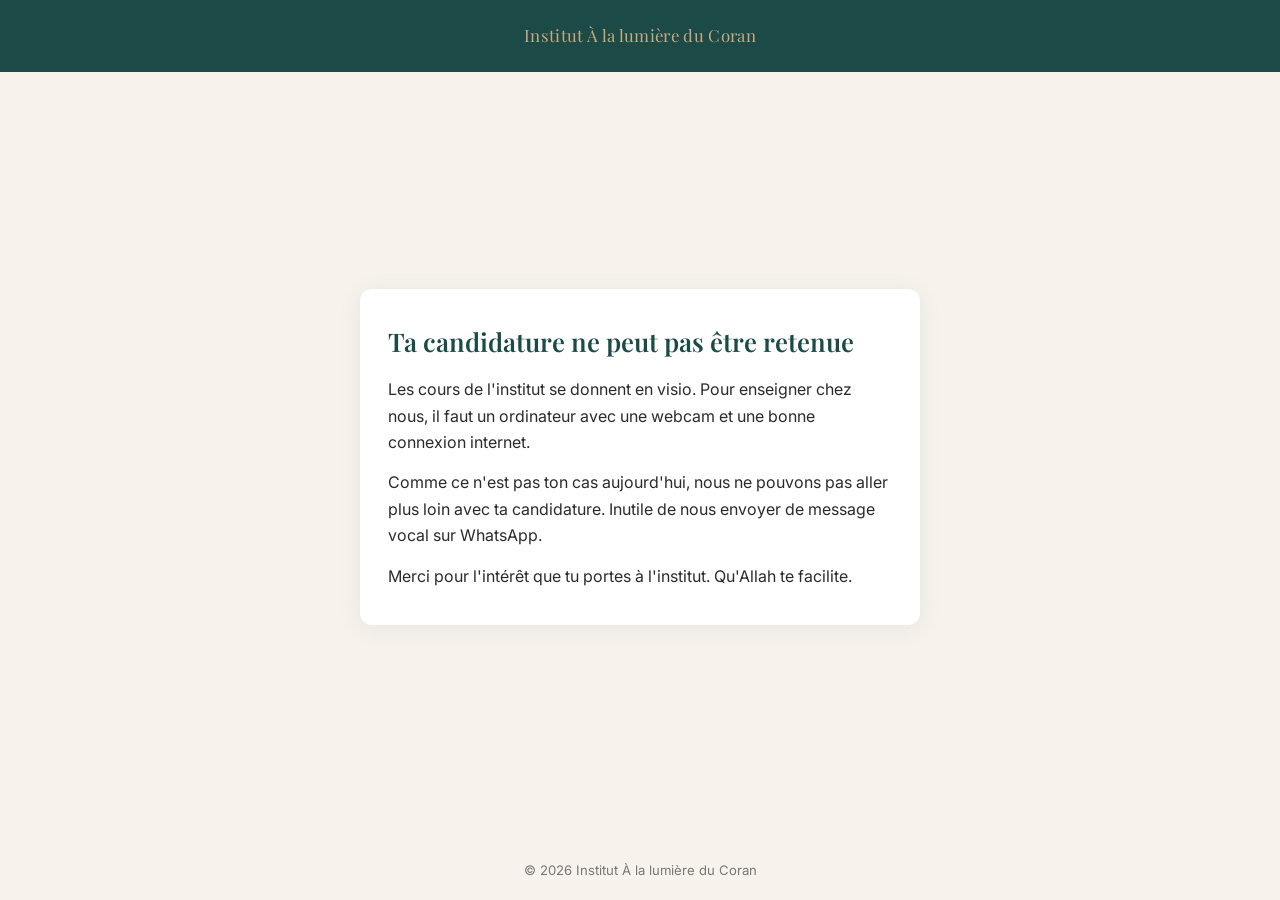
<file: non-retenu.html>
<!DOCTYPE html>
<html lang="fr">
<head>
  <meta charset="UTF-8">
  <meta name="viewport" content="width=device-width, initial-scale=1.0">
  <meta name="robots" content="noindex">
  <title>Candidature non retenue — Institut À la lumière du Coran</title>
  <link href="https://fonts.googleapis.com/css2?family=Playfair+Display:wght@400;600&family=Inter:wght@400;500;600&display=swap" rel="stylesheet">
  <style>
    :root { --green: #1B4A47; --gold: #C9A97E; --cream: #F7F3EC; --text: #2b2b2b; }
    * { box-sizing: border-box; margin: 0; padding: 0; }
    body { background: var(--cream); color: var(--text); font-family: 'Inter', sans-serif; line-height: 1.65; min-height: 100vh; display: flex; flex-direction: column; }
    header { background: var(--green); color: var(--gold); text-align: center; padding: 22px 16px; font-family: 'Playfair Display', serif; font-size: 1.05rem; letter-spacing: .02em; }
    main { flex: 1; display: flex; align-items: center; justify-content: center; padding: 40px 16px; }
    .card { background: #fff; max-width: 560px; width: 100%; border-radius: 12px; padding: 36px 28px; box-shadow: 0 4px 24px rgba(27,74,71,.08); }
    h1 { font-family: 'Playfair Display', serif; color: var(--green); font-size: 1.6rem; font-weight: 600; line-height: 1.3; margin-bottom: 18px; }
    p { margin-bottom: 14px; }
    p:last-child { margin-bottom: 0; }
    footer { text-align: center; font-size: .82rem; color: #777; padding: 18px 16px; }
  </style>
  <script>
  !function(f,b,e,v,n,t,s){if(f.fbq)return;n=f.fbq=function(){n.callMethod?n.callMethod.apply(n,arguments):n.queue.push(arguments)};if(!f._fbq)f._fbq=n;n.push=n;n.loaded=!0;n.version='2.0';n.queue=[];t=b.createElement(e);t.async=!0;t.src=v;s=b.getElementsByTagName(e)[0];s.parentNode.insertBefore(t,s)}(window,document,'script','https://connect.facebook.net/en_US/fbevents.js');
  fbq('init', '3206053202921762');
  fbq('track', 'PageView');
  </script>
</head>
<body>
  <header>Institut À la lumière du Coran</header>
  <main>
    <div class="card">
      <h1>Ta candidature ne peut pas être retenue</h1>
      <p>Les cours de l'institut se donnent en visio. Pour enseigner chez nous, il faut un ordinateur avec une webcam et une bonne connexion internet.</p>
      <p>Comme ce n'est pas ton cas aujourd'hui, nous ne pouvons pas aller plus loin avec ta candidature. Inutile de nous envoyer de message vocal sur WhatsApp.</p>
      <p>Merci pour l'intérêt que tu portes à l'institut. Qu'Allah te facilite.</p>
    </div>
  </main>
  <footer>© 2026 Institut À la lumière du Coran</footer>
</body>
</html>
</file>
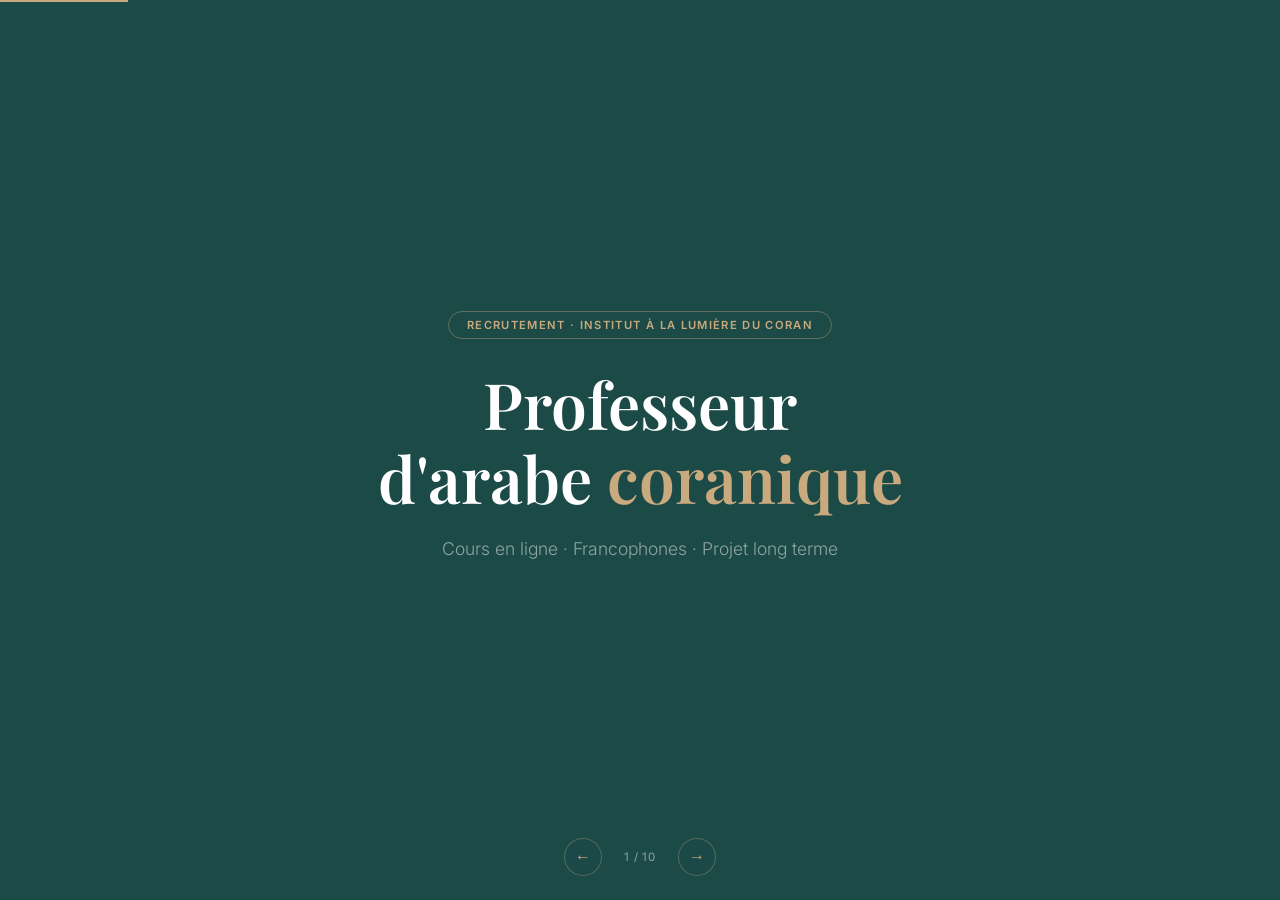
<file: presentation.html>
<!DOCTYPE html>
<html lang="fr">
<head>
  <meta charset="UTF-8">
  <meta name="viewport" content="width=device-width, initial-scale=1.0">
  <title>Présentation — Recrutement Prof d'arabe coranique</title>
  <link href="https://fonts.googleapis.com/css2?family=Playfair+Display:wght@400;600&family=Inter:wght@300;400;500;600&display=swap" rel="stylesheet">
  <style>
    :root {
      --green: #1B4A47;
      --gold: #C9A97E;
      --gold-light: #E5C9A0;
      --white: #FFFFFF;
      --muted: rgba(255,255,255,0.5);
      --text: rgba(255,255,255,0.88);
    }

    * { margin: 0; padding: 0; box-sizing: border-box; }

    body {
      font-family: 'Inter', sans-serif;
      background: var(--green);
      color: var(--white);
      height: 100vh;
      overflow: hidden;
    }

    .deck {
      width: 100%;
      height: 100vh;
      position: relative;
    }

    .slide {
      position: absolute;
      inset: 0;
      display: none;
      flex-direction: column;
      justify-content: center;
      padding: 60px 100px 90px;
      overflow: hidden;
    }

    .slide.active {
      display: flex;
    }

    /* ---- LAYOUT ---- */

    .slide-label {
      font-size: 0.65rem;
      font-weight: 600;
      letter-spacing: 0.18em;
      text-transform: uppercase;
      color: var(--gold);
      margin-bottom: 20px;
      display: flex;
      align-items: center;
      gap: 10px;
    }

    .slide-label::before {
      content: '';
      width: 22px;
      height: 1px;
      background: var(--gold);
      display: block;
    }

    .slide-title {
      font-family: 'Playfair Display', serif;
      font-size: 2rem;
      font-weight: 600;
      color: var(--white);
      margin-bottom: 28px;
      line-height: 1.25;
    }

    .slide-title span { color: var(--gold); }

    /* Corps du texte — lisible comme un script */
    .script-body {
      display: flex;
      flex-direction: column;
      gap: 16px;
    }

    .script-body p {
      font-size: 1.15rem;
      line-height: 1.75;
      color: var(--text);
      font-weight: 300;
      max-width: 960px;
    }

    .script-body p strong {
      color: var(--gold-light);
      font-weight: 600;
    }

    .script-body p em {
      color: rgba(255,255,255,0.65);
      font-style: normal;
      font-size: 0.95rem;
    }

    /* Bloc mise en évidence */
    .highlight {
      background: rgba(201,169,126,0.12);
      border-left: 3px solid var(--gold);
      border-radius: 0 6px 6px 0;
      padding: 16px 22px;
      max-width: 960px;
    }

    .highlight p {
      color: rgba(255,255,255,0.85) !important;
    }

    /* Split 2 colonnes */
    .two-col {
      display: grid;
      grid-template-columns: 1fr 1fr;
      gap: 48px;
      max-width: 960px;
    }

    .col-label {
      font-size: 0.65rem;
      font-weight: 600;
      letter-spacing: 0.12em;
      text-transform: uppercase;
      padding-bottom: 10px;
      margin-bottom: 14px;
      border-bottom: 1px solid rgba(255,255,255,0.15);
    }

    .col-label.yes { color: var(--gold); border-color: rgba(201,169,126,0.3); }
    .col-label.no  { color: #E07878; border-color: rgba(224,120,120,0.3); }

    /* Cover */
    .slide-cover {
      align-items: center;
      text-align: center;
      justify-content: center;
    }

    .cover-badge {
      display: inline-block;
      border: 1px solid rgba(201,169,126,0.4);
      color: var(--gold);
      font-size: 0.7rem;
      font-weight: 600;
      letter-spacing: 0.12em;
      text-transform: uppercase;
      padding: 6px 18px;
      border-radius: 20px;
      margin-bottom: 28px;
    }

    .cover-title {
      font-family: 'Playfair Display', serif;
      font-size: 4rem;
      font-weight: 600;
      line-height: 1.15;
      margin-bottom: 24px;
      max-width: 700px;
    }

    .cover-title span { color: var(--gold); }

    .cover-sub {
      font-size: 1.1rem;
      color: var(--muted);
      font-weight: 300;
    }

    /* ---- PROGRESS & NAV ---- */
    .progress {
      position: fixed;
      top: 0; left: 0;
      height: 2px;
      background: var(--gold);
      transition: width 0.3s;
      z-index: 100;
    }

    .nav {
      position: fixed;
      bottom: 24px;
      left: 50%;
      transform: translateX(-50%);
      display: flex;
      align-items: center;
      gap: 16px;
      z-index: 100;
    }

    .nav-btn {
      width: 38px; height: 38px;
      border-radius: 50%;
      border: 1px solid rgba(201,169,126,0.35);
      background: rgba(27,74,71,0.9);
      color: var(--gold);
      font-size: 1rem;
      cursor: pointer;
      display: flex; align-items: center; justify-content: center;
      transition: all 0.2s;
      backdrop-filter: blur(6px);
    }

    .nav-btn:hover { background: rgba(201,169,126,0.2); border-color: var(--gold); }

    .nav-counter {
      font-size: 0.72rem;
      color: var(--muted);
      letter-spacing: 0.08em;
      min-width: 44px;
      text-align: center;
    }

    .slide-num-badge {
      position: absolute;
      top: 28px; right: 36px;
      font-size: 0.6rem;
      color: rgba(255,255,255,0.2);
      letter-spacing: 0.12em;
    }
  </style>
</head>
<body>

<div class="progress" id="progress"></div>

<div class="deck" id="deck">

  <!-- ==================== SLIDE 1 — COVER ==================== -->
  <div class="slide slide-cover active">
    <div class="cover-badge">Recrutement · Institut À la lumière du Coran</div>
    <h1 class="cover-title">Professeur<br>d'arabe <span>coranique</span></h1>
    <p class="cover-sub">Cours en ligne · Francophones · Projet long terme</p>
  </div>

  <!-- ==================== SLIDE 2 — INTRO ==================== -->
  <div class="slide">
    <span class="slide-num-badge">02 / 10</span>
    <div class="slide-label">Introduction</div>
    <h2 class="slide-title">Salam Aleykoum — <span>Bienvenue</span></h2>
    <div class="script-body">
      <p>Salam Aleykoum. Bienvenue chez l'Institut À la lumière du Coran. Aujourd'hui, nous recherchons des professeurs d'arabe coranique pour notre Institut.</p>
      <p>Mais avant que vous postuliez, je veux prendre quelques petites minutes pour me présenter, et pour être clair sur les profils qu'on cherche — et sur ce qu'on ne cherche pas.</p>
    </div>
  </div>

  <!-- ==================== SLIDE 3 — QUI JE SUIS ==================== -->
  <div class="slide">
    <span class="slide-num-badge">03 / 10</span>
    <div class="slide-label">Qui suis-je ?</div>
    <h2 class="slide-title">Je m'appelle <span>Thomas</span></h2>
    <div class="script-body">
      <p>Je suis fondateur de l'Institut À la lumière du Coran.</p>
      <p>Depuis 2 ans, j'aide les musulmans francophones à comprendre l'arabe du Coran au sein de mon Institut.</p>
      <p>J'ai personnellement appris l'arabe au sein de l'Institut de <strong>Nouman Ali Khan</strong>, duquel j'ai repris la méthode d'enseignement — que j'ai pu adapter pour les francophones, pour aujourd'hui la transmettre au sein de mon Institut.</p>
    </div>
  </div>

  <!-- ==================== SLIDE 4 — CE QU'ON CHERCHE ==================== -->
  <div class="slide">
    <span class="slide-num-badge">04 / 10</span>
    <div class="slide-label">Profil recherché</div>
    <h2 class="slide-title">Ce qu'on <span>cherche</span></h2>
    <div class="script-body">
      <p>L'Institut en ligne grandit, nous recherchons donc des professeurs pour enseigner au sein de l'Institut. Voici les critères qu'on recherche :</p>
      <p>Nous recherchons un professeur capable d'enseigner <strong>l'arabe coranique</strong> à des francophones. Au sein de l'Institut, l'objectif est que les élèves atteignent une compréhension totale de l'arabe du Coran. Nous cherchons donc des professeurs capables d'enseigner l'arabe coranique <strong>pour tout niveau</strong> — d'un débutant jusqu'à la compréhension totale de l'arabe du Coran.</p>
      <p>Nous recherchons des professeurs qui parlent parfaitement français, et qui ont déjà de l'expérience dans l'enseignement à des francophones.</p>
      <p>Il faut que l'enseignement soit ton activité principale, ou qu'elle <strong>devienne ton activité principale</strong>.</p>
      <p>Nous recherchons des professeurs disponibles pour s'engager dans un <strong>projet long terme</strong> — qui souhaitent avoir des élèves réguliers, un flux d'élèves stable, des revenus constants, sans avoir à prospecter ni à chercher des élèves eux-mêmes.</p>
    </div>
  </div>

  <!-- ==================== SLIDE 5 — POUR QUI / PAS POUR QUI ==================== -->
  <div class="slide">
    <span class="slide-num-badge">05 / 10</span>
    <div class="slide-label">Qualification</div>
    <h2 class="slide-title">Pour qui — et pour qui <span>ce n'est pas</span></h2>
    <div class="script-body">
      <div class="two-col">
        <div>
          <div class="col-label yes">✦ &nbsp;Si tu corresponds à ce profil…</div>
          <p>Tu es donc <strong>concerné par le poste</strong> et cette vidéo est faite pour toi. Continue à regarder.</p>
        </div>
        <div>
          <div class="col-label no">✕ &nbsp;Par contre, ce n'est pas pour toi si…</div>
          <p style="color:rgba(255,255,255,0.75)">Tu n'as jamais enseigné à des francophones, si tu n'es pas disponible sur le long terme, ou si tu ne peux pas enseigner la compréhension de l'arabe coranique.</p>
        </div>
      </div>
    </div>
  </div>

  <!-- ==================== SLIDE 6 — LA MISSION ==================== -->
  <div class="slide">
    <span class="slide-num-badge">06 / 10</span>
    <div class="slide-label">La mission</div>
    <h2 class="slide-title">Ce qu'on fait à <span>l'Institut</span></h2>
    <div class="script-body">
      <p>Ce qu'on fait à l'Institut est <strong>spécifique</strong>. On n'enseigne pas l'arabe du quotidien. On ne va pas apprendre aux élèves à "prendre l'avion" ou "faire les courses". On enseigne uniquement <strong>l'arabe coranique</strong>.</p>
      <p>L'objectif premier pour les élèves est d'atteindre la <strong>compréhension totale de l'arabe du Coran</strong>. Notre objectif n'est pas d'enseigner l'arabe littéraire de la vie quotidienne.</p>
      <p>Pour ça, on utilise une méthode précise : <strong>la méthode Bahyna</strong>. C'est une méthode que j'ai apprise au sein de l'Institut de Nouman Ali Khan.</p>
      <p>C'est une méthode qui se concentre exclusivement sur l'arabe coranique, où <strong>plus de 90% des mots vus en cours</strong> reviennent directement dans le Coran.</p>
      <div class="highlight">
        <p>Si ton profil nous intéresse, tu seras <strong>formé à cette méthode</strong>.</p>
      </div>
    </div>
  </div>

  <!-- ==================== SLIDE 7 — LES ÉLÈVES ==================== -->
  <div class="slide">
    <span class="slide-num-badge">07 / 10</span>
    <div class="slide-label">Les élèves</div>
    <h2 class="slide-title">Qui sont <span>vos élèves</span> ?</h2>
    <div class="script-body">
      <p>Avec cette méthode et l'offre qu'on propose, nos élèves ont pour objectif d'atteindre la compréhension de l'arabe du Coran en <strong>9 mois</strong> s'ils savent déjà lire l'arabe, ou en <strong>10 à 11 mois</strong> s'ils ne savent pas encore lire l'arabe.</p>
      <p>Ce sont des élèves adultes, entre <strong>25 et 40 ans</strong>, engagés, qui s'inscrivent pour leur apprentissage complet.</p>
      <p>Certains ne savent pas encore lire l'arabe quand ils arrivent — donc on leur apprend à lire, puis on passe à la compréhension.</p>
      <p>D'autres savent déjà lire — donc on travaille directement sur la compréhension.</p>
      <p>Au sein de l'Institut, on vous fournit tous les supports utilisés avec les élèves : <strong>plateformes vidéo, manuels, exercices</strong>. C'est un cadre structuré où tout le monde enseigne avec la même méthode, pour obtenir les mêmes résultats.</p>
    </div>
  </div>

  <!-- ==================== SLIDE 8 — RÉSUMÉ ==================== -->
  <div class="slide">
    <span class="slide-num-badge">08 / 10</span>
    <div class="slide-label">En résumé</div>
    <h2 class="slide-title">Le profil exact qu'on <span>cherche</span></h2>
    <div class="script-body">
      <p>Donc pour résumer, je cherche quelqu'un qui <strong>maîtrise l'arabe coranique</strong> — pas juste l'arabe littéraire.</p>
      <p>Quelqu'un qui sait <strong>expliquer simplement</strong>, quel que soit le niveau de l'élève — du débutant total jusqu'à la compréhension avancée.</p>
      <p>Quelqu'un qui est prêt à enseigner au sein d'un cadre structuré, qui lui apporte des élèves <strong>engagés dans un cursus de 9 à 10 mois</strong>, de manière stable et récurrente.</p>
      <p>Et qui est prêt à <strong>être formé et à s'améliorer</strong> en tant que professeur.</p>
    </div>
  </div>

  <!-- ==================== SLIDE 9 — CONDITIONS ==================== -->
  <div class="slide">
    <span class="slide-num-badge">09 / 10</span>
    <div class="slide-label">Conditions</div>
    <h2 class="slide-title">Comment ça <span>fonctionne</span></h2>
    <div class="script-body">
      <p>Les cours se font en ligne, en visio sur <strong>Google Meet</strong>.</p>
      <p>La rémunération est à l'heure. Le montant exact est encore à définir ensemble selon votre profil.</p>
      <p>Notre objectif à l'avenir, c'est d'avoir des professeurs qui travaillent avec nous à <strong>temps plein</strong>, autour de 35 heures par semaine. Si au début ce n'est pas le cas — parce que tu as déjà des élèves — c'est normal. Mais notre objectif à terme est que tu travailles à <strong>100% avec nous</strong>.</p>
      <p>Et si tu souhaites avoir plus d'élèves, faire plus de cours, augmenter tes heures — <strong>on peut te l'apporter</strong>. Car c'est dans notre intérêt autant que dans le tien.</p>
    </div>
  </div>

  <!-- ==================== SLIDE 10 — POUR POSTULER ==================== -->
  <div class="slide">
    <span class="slide-num-badge">10 / 10</span>
    <div class="slide-label">Candidature</div>
    <h2 class="slide-title">Pour <span>postuler</span></h2>
    <div class="script-body">
      <p>Donc si ce que tu viens d'entendre te parle, et si tu te reconnais dans ce profil — je vais te laisser un formulaire juste en dessous. Il y a quelques questions sur ton parcours, tes disponibilités, ton rapport à l'enseignement.</p>
      <p>Une fois le formulaire rempli, il y a une <strong>deuxième étape obligatoire</strong> :</p>
      <div class="highlight">
        <p>Tu devras nous contacter sur <strong>WhatsApp au 07 80 50 52 14</strong>. Dans ce message, tu indiques ton <strong>prénom et nom</strong>, tu nous dis que tu as rempli le formulaire, et tu nous envoies un <strong>message vocal</strong> dans lequel tu nous expliques :</p>
        <p style="margin-top:12px; color: var(--gold-light)"><strong>Le moudaf et moudaf ilayh — comment le reconnaître et comment le construire.</strong></p>
        <p style="margin-top:10px; color:rgba(224,120,120,0.9)">Si tu n'es pas en capacité de me l'expliquer, inutile de remplir le questionnaire. Nous ne donnerons pas suite à ta candidature.</p>
      </div>
      <p>C'est important pour moi d'entendre comment tu t'exprimes et comment tu es capable d'expliquer un concept grammatical.</p>
      <p>Pas la peine de s'aider d'internet ou d'une IA — car on te posera les mêmes questions lors d'un entretien en visio. Sois honnête, ça nous fera gagner du temps à tous les deux.</p>
      <p>Si ton profil nous intéresse, on te recontactera pour un <strong>entretien en visio avec moi</strong>.</p>
    </div>
  </div>

</div><!-- /deck -->

<div class="nav">
  <button class="nav-btn" onclick="navigate(-1)">←</button>
  <span class="nav-counter" id="counter">1 / 10</span>
  <button class="nav-btn" onclick="navigate(1)">→</button>
</div>

<script>
  const slides = document.querySelectorAll('.slide');
  const total = slides.length;
  let current = 0;

  function showSlide(n) {
    slides[current].classList.remove('active');
    current = (n + total) % total;
    slides[current].classList.add('active');
    document.getElementById('counter').textContent = (current + 1) + ' / ' + total;
    document.getElementById('progress').style.width = ((current + 1) / total * 100) + '%';
  }

  function navigate(dir) { showSlide(current + dir); }

  document.addEventListener('keydown', (e) => {
    if (['ArrowRight', 'ArrowDown', ' '].includes(e.key)) { e.preventDefault(); navigate(1); }
    if (['ArrowLeft', 'ArrowUp'].includes(e.key)) { e.preventDefault(); navigate(-1); }
  });

  document.getElementById('progress').style.width = (1 / total * 100) + '%';
</script>

</body>
</html>
</file>
